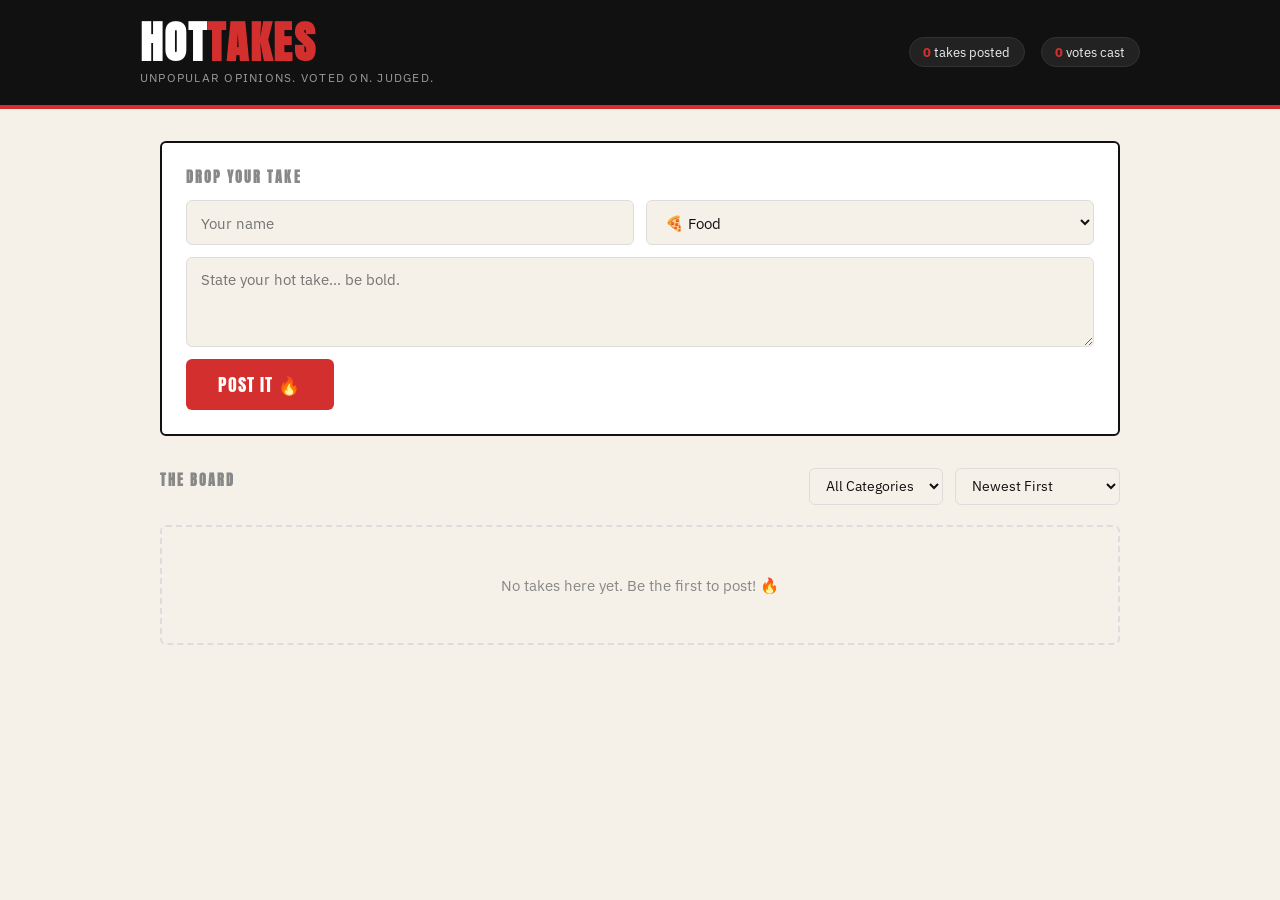
<file: hot-takes/index.html>
<!DOCTYPE html>
<html lang="en">
  <head>
    <meta charset="UTF-8" />
    <meta name="viewport" content="width=device-width, initial-scale=1.0" />
    <title>Hot Takes</title>
    <link rel="preconnect" href="https://fonts.googleapis.com" />
    <link
      href="https://fonts.googleapis.com/css2?family=Anton&family=IBM+Plex+Sans:wght@400;500;600&display=swap"
      rel="stylesheet"
    />
    <link rel="stylesheet" href="style.css" />
  </head>
  <body>

    <header>
      <div class="header-inner">
        <div class="brand">
          <h1>HOT<span class="accent">TAKES</span></h1>
          <p class="tagline">Unpopular opinions. Voted on. Judged.</p>
        </div>
        <div class="header-stats">
          <div class="stat-pill">
            <span id="total-takes">0</span> takes posted
          </div>
          <div class="stat-pill">
            <span id="total-votes">0</span> votes cast
          </div>
        </div>
      </div>
    </header>

    <main>

      <!-- Submit Form -->
      <section class="submit-section">
        <h2 class="section-label">DROP YOUR TAKE</h2>
        <form id="take-form">
          <div class="form-row">
            <input
              type="text"
              id="author-input"
              placeholder="Your name"
              maxlength="30"
              required
            />
            <select id="category-input">
              <option value="food">🍕 Food</option>
              <option value="movies">🎬 Movies</option>
              <option value="music">🎵 Music</option>
              <option value="sports">🏆 Sports</option>
              <option value="school">📚 School</option>
              <option value="life">✨ Life</option>
            </select>
          </div>
          <textarea
            id="take-input"
            placeholder="State your hot take... be bold."
            maxlength="200"
            required
          ></textarea>
          <button type="submit" class="btn-submit">POST IT 🔥</button>
        </form>
      </section>

      <!-- Board Controls -->
      <div class="board-controls">
        <h2 class="section-label">THE BOARD</h2>
        <div class="controls-right">
          <select id="filter-category">
            <option value="all">All Categories</option>
            <option value="food">🍕 Food</option>
            <option value="movies">🎬 Movies</option>
            <option value="music">🎵 Music</option>
            <option value="sports">🏆 Sports</option>
            <option value="school">📚 School</option>
            <option value="life">✨ Life</option>
          </select>
          <select id="sort-select">
            <option value="newest">Newest First</option>
            <option value="hottest">Most Votes</option>
            <option value="controversial">Most Controversial</option>
          </select>
        </div>
      </div>

      <!-- Takes Grid -->
      <div id="takes-grid"></div>

    </main>

    <script src="script.js"></script>
  </body>
</html>
</file>
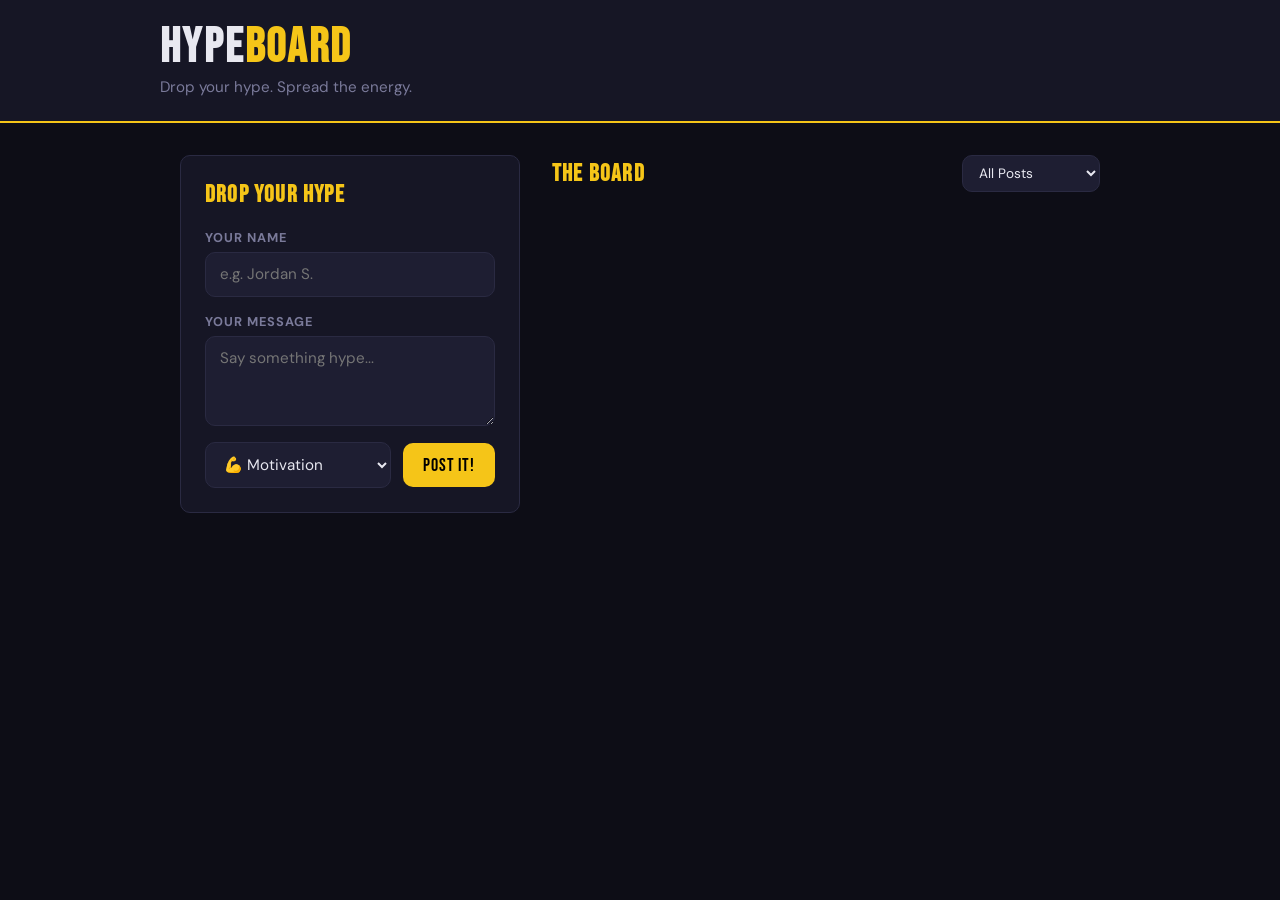
<file: hype-board/index.html>
<!DOCTYPE html>
<html lang="en">
  <head>
    <meta charset="UTF-8" />
    <meta name="viewport" content="width=device-width, initial-scale=1.0" />
    <title>Hype Board</title>
    <link rel="preconnect" href="https://fonts.googleapis.com" />
    <link
      href="https://fonts.googleapis.com/css2?family=Bebas+Neue&family=DM+Sans:wght@400;500;700&display=swap"
      rel="stylesheet"
    />
    <link rel="stylesheet" href="style.css" />
  </head>
  <body>

    <header>
      <div class="header-inner">
        <h1>HYPE<span class="accent">BOARD</span></h1>
        <p class="tagline">Drop your hype. Spread the energy.</p>
      </div>
    </header>

    <main>

      <!-- Post Form -->
      <section class="form-panel">
        <h2 class="section-title">Drop Your Hype</h2>
        <form id="hype-form">
          <div class="field-group">
            <label for="author-input">Your Name</label>
            <input
              type="text"
              id="author-input"
              placeholder="e.g. Jordan S."
              maxlength="30"
              required
            />
          </div>
          <div class="field-group">
            <label for="hype-input">Your Message</label>
            <textarea
              id="hype-input"
              placeholder="Say something hype..."
              maxlength="150"
              required
            ></textarea>
          </div>
          <div class="form-footer">
            <select id="category-input">
              <option value="motivation">💪 Motivation</option>
              <option value="sports">🏆 Sports</option>
              <option value="academics">📚 Academics</option>
              <option value="life">✨ Life</option>
            </select>
            <button type="submit">Post It!</button>
          </div>
        </form>
      </section>

      <!-- Board -->
      <section class="board-panel">
        <div class="board-header">
          <h2 class="section-title">The Board</h2>
          <select id="filter-select">
            <option value="all">All Posts</option>
            <option value="motivation">💪 Motivation</option>
            <option value="sports">🏆 Sports</option>
            <option value="academics">📚 Academics</option>
            <option value="life">✨ Life</option>
          </select>
        </div>
        <div id="cards-container"></div>
      </section>

    </main>

    <script src="script.js"></script>
  </body>
</html>
</file>
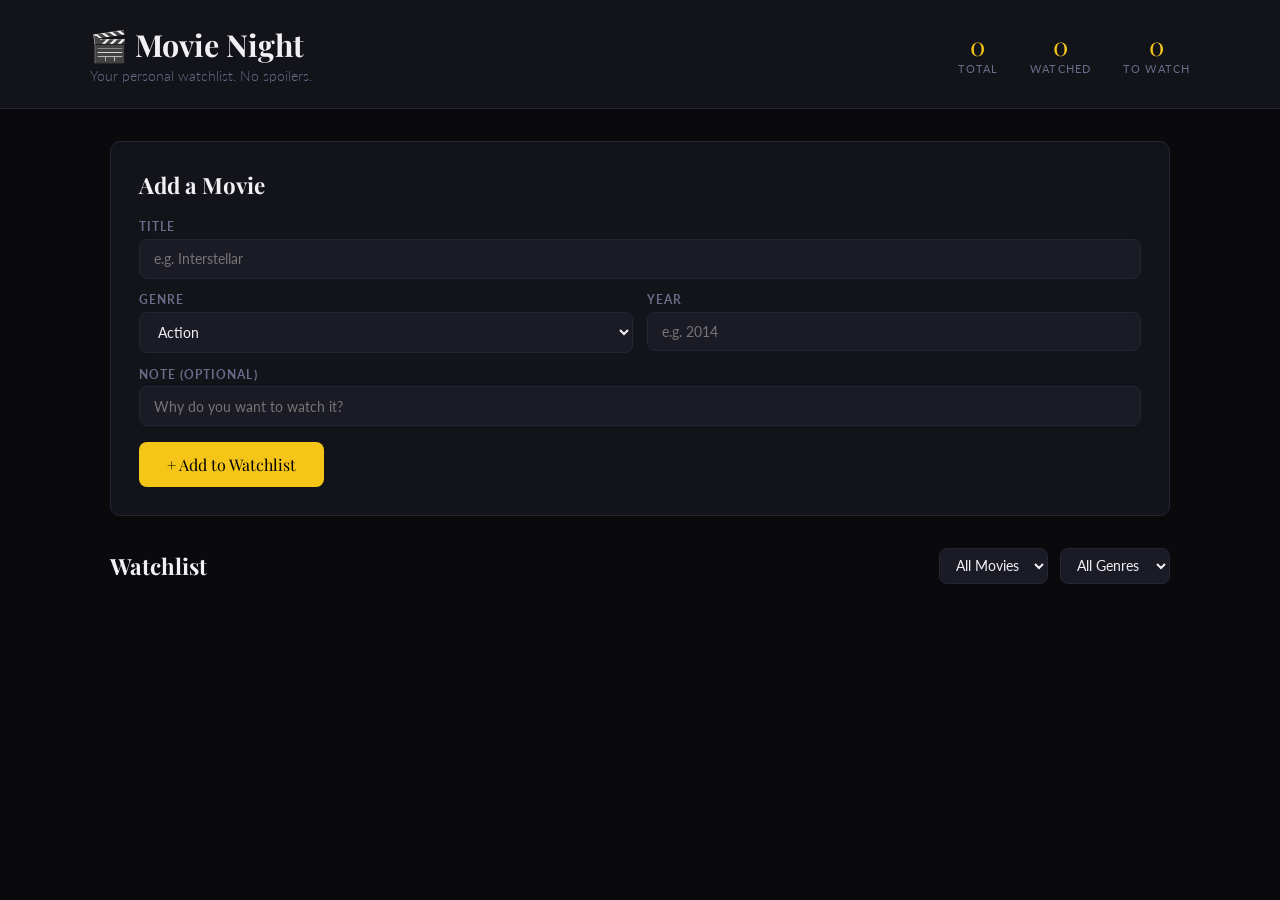
<file: movie-night/index.html>
<!DOCTYPE html>
<html lang="en">
  <head>
    <meta charset="UTF-8" />
    <meta name="viewport" content="width=device-width, initial-scale=1.0" />
    <title>Movie Night</title>
    <link rel="preconnect" href="https://fonts.googleapis.com" />
    <link
      href="https://fonts.googleapis.com/css2?family=Playfair+Display:wght@700;900&family=Lato:wght@300;400;700&display=swap"
      rel="stylesheet"
    />
    <link rel="stylesheet" href="style.css" />
  </head>
  <body>

    <header>
      <div class="header-inner">
        <div class="brand">
          <h1>🎬 Movie Night</h1>
          <p class="tagline">Your personal watchlist. No spoilers.</p>
        </div>
        <div class="header-stats">
          <div class="stat">
            <span class="stat-num" id="total-count">0</span>
            <span class="stat-label">Total</span>
          </div>
          <div class="stat">
            <span class="stat-num" id="watched-count">0</span>
            <span class="stat-label">Watched</span>
          </div>
          <div class="stat">
            <span class="stat-num" id="unwatched-count">0</span>
            <span class="stat-label">To Watch</span>
          </div>
        </div>
      </div>
    </header>

    <main>

      <!-- Add Movie Form -->
      <section class="form-section">
        <h2 class="section-title">Add a Movie</h2>
        <form id="movie-form">
          <div class="form-grid">
            <div class="field span-2">
              <label for="movie-title">Title</label>
              <input type="text" id="movie-title" placeholder="e.g. Interstellar" maxlength="60" required />
            </div>
            <div class="field">
              <label for="movie-genre">Genre</label>
              <select id="movie-genre">
                <option value="action">Action</option>
                <option value="comedy">Comedy</option>
                <option value="drama">Drama</option>
                <option value="horror">Horror</option>
                <option value="sci-fi">Sci-Fi</option>
                <option value="thriller">Thriller</option>
                <option value="animation">Animation</option>
                <option value="other">Other</option>
              </select>
            </div>
            <div class="field">
              <label for="movie-year">Year</label>
              <input type="number" id="movie-year" placeholder="e.g. 2014" min="1900" max="2099" />
            </div>
            <div class="field span-2">
              <label for="movie-note">Note (optional)</label>
              <input type="text" id="movie-note" placeholder="Why do you want to watch it?" maxlength="80" />
            </div>
          </div>
          <button type="submit" class="btn-add">+ Add to Watchlist</button>
        </form>
      </section>

      <!-- Watchlist -->
      <section class="list-section">
        <div class="list-controls">
          <h2 class="section-title">Watchlist</h2>
          <div class="controls-right">
            <select id="filter-status">
              <option value="all">All Movies</option>
              <option value="unwatched">To Watch</option>
              <option value="watched">Watched</option>
            </select>
            <select id="filter-genre">
              <option value="all">All Genres</option>
              <option value="action">Action</option>
              <option value="comedy">Comedy</option>
              <option value="drama">Drama</option>
              <option value="horror">Horror</option>
              <option value="sci-fi">Sci-Fi</option>
              <option value="thriller">Thriller</option>
              <option value="animation">Animation</option>
              <option value="other">Other</option>
            </select>
          </div>
        </div>
        <div id="movie-grid"></div>
      </section>

    </main>

    <script src="script.js"></script>
  </body>
</html>
</file>
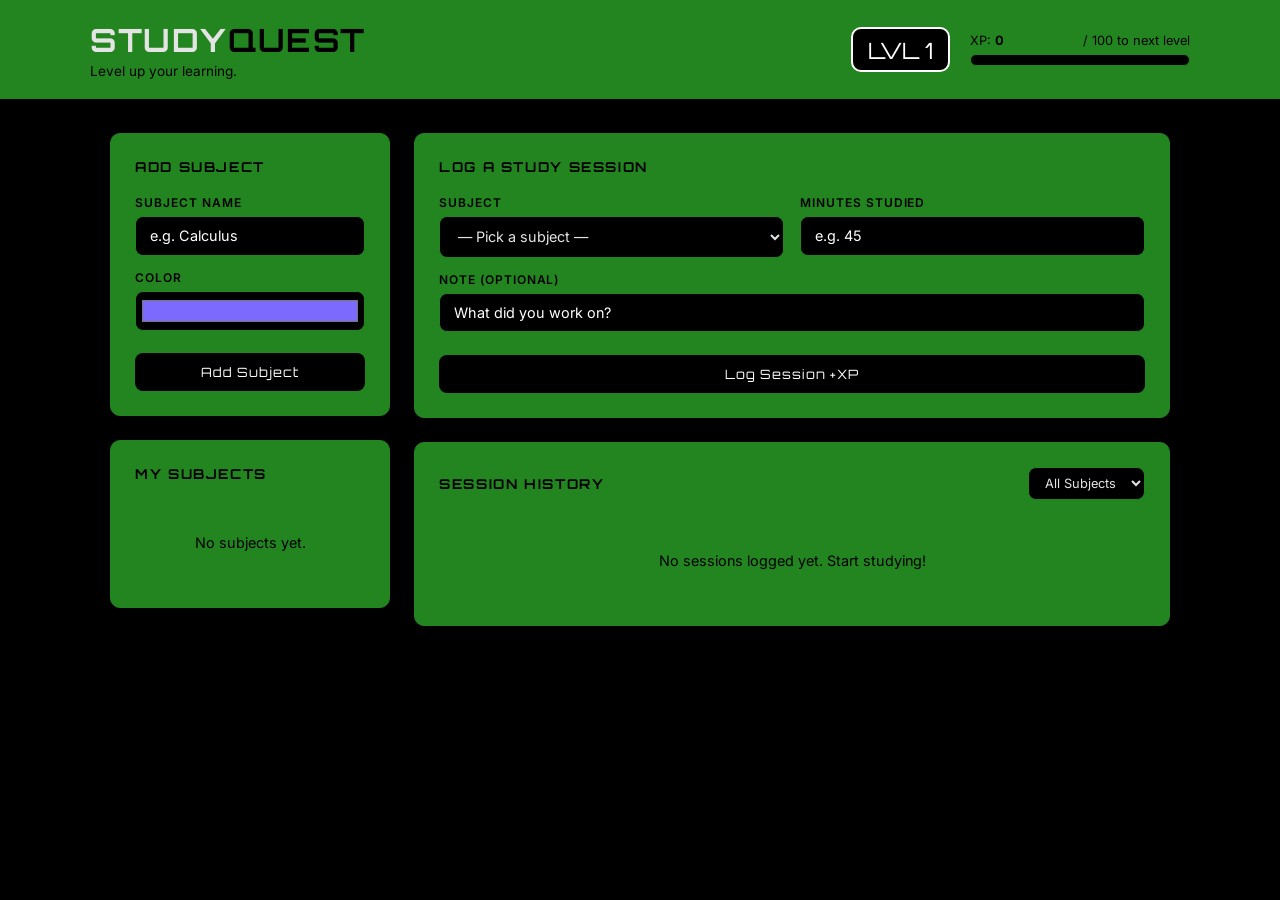
<file: study-quest/index.html>
<!DOCTYPE html>
<html lang="en">
  <head>
    <meta charset="UTF-8" />
    <meta name="viewport" content="width=device-width, initial-scale=1.0" />
    <title>Study Quest</title>
    <link rel="preconnect" href="https://fonts.googleapis.com" />
    <link
      href="https://fonts.googleapis.com/css2?family=Orbitron:wght@600;800&family=Inter:wght@400;500;600&display=swap"
      rel="stylesheet"
    />
    <link rel="stylesheet" href="./style.css" />
    <script src="./script.js" defer></script>
  </head>
  <body>
    <header>
      <div class="header-inner">
        <div class="brand">
          <h1>STUDY<span class="accent">QUEST</span></h1>
          <p class="tagline">Level up your learning.</p>
        </div>
        <div class="xp-panel">
          <div class="level-badge">LVL <span id="level-display">1</span></div>
          <div class="xp-track">
            <div class="xp-labels">
              <span>XP: <strong id="xp-display">0</strong></span>
              <span id="xp-next-label">/ 100 to next level</span>
            </div>
            <div class="xp-bar-bg">
              <div class="xp-bar-fill" id="xp-bar"></div>
            </div>
          </div>
        </div>
      </div>
    </header>

    <main>

      <!-- Left Column -->
      <aside class="sidebar">

        <!-- Add Subject -->
        <section class="panel">
          <h2 class="panel-title">Add Subject</h2>
          <form id="subject-form">
            <div class="field">
              <label for="subject-name">Subject Name</label>
              <input type="text" id="subject-name" placeholder="e.g. Calculus" maxlength="30" required />
            </div>
            <div class="field">
              <label for="subject-color">Color</label>
              <input type="color" id="subject-color" value="#7c6aff" />
            </div>
            <button type="submit" class="btn-primary">Add Subject</button>
          </form>
        </section>

        <!-- Subject List -->
        <section class="panel">
          <h2 class="panel-title">My Subjects</h2>
          <ul id="subject-list"></ul>
        </section>

      </aside>

      <!-- Right Column -->
      <div class="main-col">

        <!-- Log Session -->
        <section class="panel">
          <h2 class="panel-title">Log a Study Session</h2>
          <form id="session-form">
            <div class="field-row">
              <div class="field">
                <label for="session-subject">Subject</label>
                <select id="session-subject" required>
                  <option value="">— Pick a subject —</option>
                </select>
              </div>
              <div class="field">
                <label for="session-minutes">Minutes Studied</label>
                <input type="number" id="session-minutes" min="1" max="480" placeholder="e.g. 45" required />
              </div>
            </div>
            <div class="field">
              <label for="session-note">Note (optional)</label>
              <input type="text" id="session-note" placeholder="What did you work on?" maxlength="80" />
            </div>
            <button type="submit" class="btn-primary">Log Session +XP</button>
          </form>
        </section>

        <!-- Session History -->
        <section class="panel">
          <div class="history-header">
            <h2 class="panel-title">Session History</h2>
            <select id="history-filter">
              <option value="all">All Subjects</option>
            </select>
          </div>
          <div id="session-list"></div>
        </section>

      </div>

    </main>

    <div id="quick-session-toast" class="toast-message" aria-live="polite" role="status">Quick session — every bit counts!</div>
  </body>
</html>
</file>
<file: hot-takes/style.css>
/* =============================================
   HOT TAKES — Stylesheet
   ============================================= */

:root {
  --bg:       #f5f0e8;
  --surface:  #ffffff;
  --ink:      #111111;
  --muted:    #888;
  --red:      #d32f2f;
  --red-dim:  #fdecea;
  --green:    #2e7d32;
  --green-dim:#e8f5e9;
  --border:   #ddd;
  --radius:   6px;
}

*, *::before, *::after {
  box-sizing: border-box;
  margin: 0;
  padding: 0;
}

body {
  font-family: 'IBM Plex Sans', sans-serif;
  background: var(--bg);
  color: var(--ink);
  min-height: 100vh;
}

/* ── Header ─────────────────────────────────── */
header {
  background: var(--ink);
  padding: 1.25rem 2rem;
  border-bottom: 4px solid var(--red);
}

.header-inner {
  max-width: 1000px;
  margin: 0 auto;
  display: flex;
  justify-content: space-between;
  align-items: center;
  gap: 1.5rem;
  flex-wrap: wrap;
}

h1 {
  font-family: 'Anton', sans-serif;
  font-size: 2.8rem;
  color: #fff;
  letter-spacing: 0.04em;
  line-height: 1;
}

h1 .accent { color: var(--red); }

.tagline {
  color: #999;
  font-size: 0.78rem;
  text-transform: uppercase;
  letter-spacing: 0.1em;
  margin-top: 0.25rem;
}

.header-stats {
  display: flex;
  gap: 1rem;
  flex-wrap: wrap;
}

.stat-pill {
  background: #222;
  color: #eee;
  font-size: 0.8rem;
  padding: 0.35rem 0.85rem;
  border-radius: 20px;
  border: 1px solid #333;
}

.stat-pill span {
  color: var(--red);
  font-weight: 700;
}

/* ── Main ───────────────────────────────────── */
main {
  max-width: 1000px;
  margin: 2rem auto;
  padding: 0 1.25rem;
}

/* ── Section Labels ─────────────────────────── */
.section-label {
  font-family: 'Anton', sans-serif;
  font-size: 0.85rem;
  letter-spacing: 0.15em;
  color: var(--muted);
  margin-bottom: 0.85rem;
}

/* ── Submit Form ────────────────────────────── */
.submit-section {
  background: var(--surface);
  border: 2px solid var(--ink);
  border-radius: var(--radius);
  padding: 1.5rem;
  margin-bottom: 2rem;
}

.form-row {
  display: grid;
  grid-template-columns: 1fr 1fr;
  gap: 0.75rem;
  margin-bottom: 0.75rem;
}

input[type="text"],
textarea,
select {
  display: block;
  width: 100%;
  padding: 0.65rem 0.85rem;
  background: var(--bg);
  border: 1px solid var(--border);
  border-radius: var(--radius);
  color: var(--ink);
  font-family: inherit;
  font-size: 0.95rem;
  transition: border-color 0.15s;
}

input:focus, textarea:focus, select:focus {
  outline: none;
  border-color: var(--ink);
}

textarea {
  min-height: 90px;
  resize: vertical;
  margin-bottom: 0.75rem;
}

.btn-submit {
  background: var(--red);
  color: #fff;
  border: none;
  padding: 0.75rem 2rem;
  border-radius: var(--radius);
  font-family: 'Anton', sans-serif;
  font-size: 1.1rem;
  letter-spacing: 0.06em;
  cursor: pointer;
  transition: opacity 0.15s, transform 0.1s;
}

.btn-submit:hover {
  opacity: 0.88;
  transform: translateY(-1px);
}

/* ── Board Controls ─────────────────────────── */
.board-controls {
  display: flex;
  justify-content: space-between;
  align-items: center;
  margin-bottom: 1.25rem;
  flex-wrap: wrap;
  gap: 0.75rem;
}

.controls-right {
  display: flex;
  gap: 0.75rem;
  flex-wrap: wrap;
}

.controls-right select {
  width: auto;
  font-size: 0.85rem;
  padding: 0.45rem 0.75rem;
}

/* ── Takes Grid ─────────────────────────────── */
#takes-grid {
  display: grid;
  grid-template-columns: repeat(auto-fill, minmax(300px, 1fr));
  gap: 1.25rem;
}

/* ── Take Card ──────────────────────────────── */
.take-card {
  background: var(--surface);
  border: 1.5px solid var(--border);
  border-radius: var(--radius);
  display: flex;
  flex-direction: column;
  overflow: hidden;
  transition: box-shadow 0.15s, transform 0.15s;
}

.take-card:hover {
  box-shadow: 3px 3px 0 var(--ink);
  transform: translate(-2px, -2px);
}

.card-top {
  padding: 1rem;
  border-bottom: 1px solid var(--border);
  flex: 1;
}

.card-meta {
  display: flex;
  justify-content: space-between;
  align-items: center;
  margin-bottom: 0.6rem;
}

.card-author {
  font-weight: 600;
  font-size: 0.85rem;
}

.card-category {
  font-size: 0.72rem;
  background: var(--bg);
  border: 1px solid var(--border);
  padding: 0.15rem 0.5rem;
  border-radius: 20px;
  color: var(--muted);
}

.card-take {
  font-size: 0.95rem;
  line-height: 1.55;
  font-weight: 500;
}

/* ── Vote Bar ───────────────────────────────── */
.vote-bar-section {
  padding: 0.75rem 1rem 0;
}

.vote-bar-track {
  height: 6px;
  background: var(--red-dim);
  border-radius: 3px;
  overflow: hidden;
  margin-bottom: 0.4rem;
}

/*
  The vote bar track is visible but the green agree fill never shows,
  even when there are agree votes. Something is off with the styling.
*/
.vote-bar-agree {
  height: 100%;
  background: var(--green);
  border-radius: 3px;
  /* BUG: no width property — should be width: var(--agree-pct, 0%) */
  transition: width 0.3s ease;
}

.vote-counts {
  display: flex;
  justify-content: space-between;
  font-size: 0.72rem;
  color: var(--muted);
}

.agree-label { color: var(--green); font-weight: 600; }
.disagree-label { color: var(--red); font-weight: 600; }

/* ── Vote Buttons ───────────────────────────── */
.vote-buttons {
  display: grid;
  grid-template-columns: 1fr 1fr;
  border-top: 1px solid var(--border);
  margin-top: 0.75rem;
}

.vote-btn {
  padding: 0.6rem;
  border: none;
  background: none;
  cursor: pointer;
  font-family: inherit;
  font-size: 0.82rem;
  font-weight: 600;
  transition: background 0.15s;
  display: flex;
  align-items: center;
  justify-content: center;
  gap: 0.4rem;
}

.vote-btn.agree-btn {
  border-right: 1px solid var(--border);
  color: var(--green);
}

.vote-btn.agree-btn:hover { background: var(--green-dim); }

.vote-btn.disagree-btn {
  color: var(--red);
}

.vote-btn.disagree-btn:hover { background: var(--red-dim); }

/* ── Card Footer ─────────────────────────────── */
.card-footer {
  padding: 0.5rem 1rem;
  border-top: 1px solid var(--border);
  display: flex;
  justify-content: flex-end;
}

.delete-btn {
  background: none;
  border: none;
  color: var(--muted);
  font-size: 0.8rem;
  cursor: pointer;
  padding: 0.2rem 0.4rem;
  border-radius: 4px;
  font-family: inherit;
  transition: color 0.15s;
}

.delete-btn:hover { color: var(--red); }

/* ── Empty State ─────────────────────────────── */
.empty-state {
  grid-column: 1 / -1;
  text-align: center;
  padding: 3rem;
  color: var(--muted);
  border: 2px dashed var(--border);
  border-radius: var(--radius);
  font-size: 0.95rem;
}
</file>
<file: hype-board/style.css>
/* =============================================
   HYPE BOARD — Stylesheet
   ============================================= */

:root {
  --bg:       #0d0d16;
  --surface:  #161625;
  --surface2: #1e1e32;
  --border:   #2a2a42;
  --accent:   #f5c518;
  --purple:   #7c6aff;
  --pink:     #ff5c8a;
  --text:     #e8e8f0;
  --muted:    #7a7a9a;
  --radius:   10px;
}

/* ── Reset ─────────────────────────────────── */
*, *::before, *::after {
  box-sizing: border-box;
  margin: 0;
  padding: 0;
}

body {
  font-family: 'DM Sans', sans-serif;
  background: var(--bg);
  color: var(--text);
  min-height: 100vh;
}

/* ── Header ────────────────────────────────── */
header {
  background: var(--surface);
  border-bottom: 2px solid var(--accent);
  padding: 1.5rem 2rem;
}

.header-inner {
  max-width: 960px;
  margin: 0 auto;
}

header h1 {
  font-family: 'Bebas Neue', sans-serif;
  font-size: 3rem;
  letter-spacing: 0.05em;
  color: var(--text);
  line-height: 1;
}

header h1 .accent {
  color: var(--accent);
}

.tagline {
  color: var(--muted);
  margin-top: 0.3rem;
  font-size: 0.95rem;
}

/* ── Main Layout ───────────────────────────── */
main {
  max-width: 960px;
  margin: 2rem auto;
  padding: 0 1.25rem;
  display: grid;
  grid-template-columns: 340px 1fr;
  gap: 2rem;
  align-items: start;
}

/* ── Section Titles ────────────────────────── */
.section-title {
  font-family: 'Bebas Neue', sans-serif;
  font-size: 1.5rem;
  letter-spacing: 0.05em;
  color: var(--accent);
  margin-bottom: 1.25rem;
}

/* ── Form Panel ────────────────────────────── */
.form-panel {
  background: var(--surface);
  border: 1px solid var(--border);
  border-radius: var(--radius);
  padding: 1.5rem;
  position: sticky;
  top: 1.5rem;
}

.field-group {
  margin-bottom: 1rem;
}

label {
  display: block;
  font-size: 0.8rem;
  font-weight: 700;
  text-transform: uppercase;
  letter-spacing: 0.08em;
  color: var(--muted);
  margin-bottom: 0.4rem;
}

input[type="text"],
textarea,
select {
  display: block;
  width: 100%;
  padding: 0.7rem 0.9rem;
  background: var(--surface2);
  border: 1px solid var(--border);
  border-radius: var(--radius);
  color: var(--text);
  font-family: inherit;
  font-size: 0.95rem;
  transition: border-color 0.15s;
}

input[type="text"]:focus,
textarea:focus,
select:focus {
  outline: none;
  border-color: var(--purple);
}

textarea {
  resize: vertical;
  min-height: 90px;
}

.form-footer {
  display: flex;
  gap: 0.75rem;
  align-items: center;
  margin-top: 0.25rem;
}

.form-footer select {
  flex: 1;
}

button[type="submit"] {
  background: var(--accent);
  color: #000;
  border: none;
  padding: 0.7rem 1.25rem;
  border-radius: var(--radius);
  font-family: 'Bebas Neue', sans-serif;
  font-size: 1.1rem;
  letter-spacing: 0.05em;
  cursor: pointer;
  white-space: nowrap;
  transition: transform 0.1s, opacity 0.15s;
}

button[type="submit"]:hover {
  opacity: 0.88;
  transform: translateY(-1px);
}

/* ── Board Panel ───────────────────────────── */
.board-panel { }

.board-header {
  display: flex;
  justify-content: space-between;
  align-items: center;
  margin-bottom: 1.25rem;
}

.board-header .section-title {
  margin-bottom: 0;
}

.board-header select {
  width: auto;
  padding: 0.5rem 0.75rem;
  font-size: 0.85rem;
}

/* ── Cards Container ───────────────────────── */
/*
  Something looks off here — cards aren't laying out the way they should.
  They appear to all be the same width and stack awkwardly.
*/
#cards-container {
  display: flex;
  gap: 1rem;
}

/* ── Hype Card ─────────────────────────────── */
.hype-card {
  background: var(--surface);
  border: 1px solid var(--border);
  border-left: 4px solid var(--purple);
  border-radius: var(--radius);
  padding: 1.25rem;
  width: 100%;
  display: flex;
  flex-direction: column;
  gap: 0.75rem;
  transition: border-color 0.2s, transform 0.15s;
}

.hype-card:hover {
  transform: translateY(-2px);
  border-left-color: var(--accent);
}

.card-top {
  display: flex;
  justify-content: space-between;
  align-items: flex-start;
  gap: 0.5rem;
}

.card-author {
  font-weight: 700;
  font-size: 0.9rem;
  color: var(--purple);
  letter-spacing: 0.02em;
}

.card-badge {
  font-size: 0.72rem;
  background: var(--surface2);
  border: 1px solid var(--border);
  padding: 0.2rem 0.55rem;
  border-radius: 20px;
  color: var(--muted);
  white-space: nowrap;
}

.card-message {
  font-size: 0.95rem;
  line-height: 1.55;
  color: var(--text);
  flex: 1;
}

.card-bottom {
  display: flex;
  justify-content: space-between;
  align-items: center;
}

.upvote-btn {
  display: inline-flex;
  align-items: center;
  gap: 0.4rem;
  background: transparent;
  border: 1px solid var(--border);
  color: var(--muted);
  padding: 0.3rem 0.75rem;
  border-radius: 20px;
  font-family: inherit;
  font-size: 0.85rem;
  cursor: pointer;
  transition: all 0.15s;
}

.upvote-btn:hover {
  border-color: var(--accent);
  color: var(--accent);
}

.delete-btn {
  background: none;
  border: none;
  color: var(--muted);
  font-size: 1rem;
  cursor: pointer;
  transition: color 0.15s;
  padding: 0.25rem;
}

.delete-btn:hover {
  color: var(--pink);
}
</file>
<file: movie-night/style.css>
/* =============================================
   MOVIE NIGHT — Stylesheet
   ============================================= */

:root {
  --bg:        #0a0a0d;
  --surface:   #13131a;
  --surface2:  #1b1b26;
  --border:    #252535;
  --gold:      #f5c518;
  --gold-dim:  #7a6010;
  --red:       #e63946;
  --text:      #f0f0f5;
  --muted:     #6b6b8a;
  --radius:    10px;
}

*, *::before, *::after {
  box-sizing: border-box;
  margin: 0;
  padding: 0;
}

body {
  font-family: 'Lato', sans-serif;
  background: var(--bg);
  color: var(--text);
  min-height: 100vh;
}

/* ── Header ─────────────────────────────────── */
header {
  background: var(--surface);
  border-bottom: 1px solid var(--border);
  padding: 1.5rem 2rem;
  position: sticky;
  top: 0;
  z-index: 100;
}

.header-inner {
  max-width: 1100px;
  margin: 0 auto;
  display: flex;
  justify-content: space-between;
  align-items: center;
  gap: 2rem;
  flex-wrap: wrap;
}

h1 {
  font-family: 'Playfair Display', serif;
  font-size: 1.9rem;
  color: var(--text);
}

.tagline {
  color: var(--muted);
  font-size: 0.85rem;
  font-weight: 300;
  margin-top: 0.2rem;
}

.header-stats {
  display: flex;
  gap: 2rem;
}

.stat {
  text-align: center;
}

.stat-num {
  display: block;
  font-family: 'Playfair Display', serif;
  font-size: 1.6rem;
  color: var(--gold);
  line-height: 1;
}

.stat-label {
  font-size: 0.7rem;
  text-transform: uppercase;
  letter-spacing: 0.1em;
  color: var(--muted);
  margin-top: 0.2rem;
  display: block;
}

/* ── Main Layout ───────────────────────────── */
main {
  max-width: 1100px;
  margin: 2rem auto;
  padding: 0 1.25rem;
}

/* ── Section Titles ─────────────────────────── */
.section-title {
  font-family: 'Playfair Display', serif;
  font-size: 1.4rem;
  color: var(--text);
  margin-bottom: 1.25rem;
}

/* ── Form Section ───────────────────────────── */
.form-section {
  background: var(--surface);
  border: 1px solid var(--border);
  border-radius: var(--radius);
  padding: 1.75rem;
  margin-bottom: 2rem;
}

.form-grid {
  display: grid;
  grid-template-columns: 1fr 1fr;
  gap: 0.9rem;
  margin-bottom: 1rem;
}

.span-2 { grid-column: span 2; }

.field label {
  display: block;
  font-size: 0.72rem;
  font-weight: 700;
  text-transform: uppercase;
  letter-spacing: 0.09em;
  color: var(--muted);
  margin-bottom: 0.35rem;
}

input[type="text"],
input[type="number"],
select {
  display: block;
  width: 100%;
  padding: 0.65rem 0.85rem;
  background: var(--surface2);
  border: 1px solid var(--border);
  border-radius: 8px;
  color: var(--text);
  font-family: inherit;
  font-size: 0.9rem;
  transition: border-color 0.15s;
}

input:focus, select:focus {
  outline: none;
  border-color: var(--gold);
}

.btn-add {
  background: var(--gold);
  color: #000;
  border: none;
  padding: 0.75rem 1.75rem;
  border-radius: 8px;
  font-family: 'Playfair Display', serif;
  font-size: 1rem;
  cursor: pointer;
  transition: opacity 0.15s, transform 0.1s;
}

.btn-add:hover {
  opacity: 0.85;
  transform: translateY(-1px);
}

/* ── List Controls ───────────────────────────── */
.list-controls {
  display: flex;
  justify-content: space-between;
  align-items: center;
  margin-bottom: 1.5rem;
  flex-wrap: wrap;
  gap: 1rem;
}

.list-controls .section-title { margin-bottom: 0; }

.controls-right {
  display: flex;
  gap: 0.75rem;
}

.controls-right select {
  width: auto;
  padding: 0.5rem 0.75rem;
  font-size: 0.85rem;
}

/* ── Movie Grid ──────────────────────────────── */
#movie-grid {
  display: grid;
  grid-template-columns: repeat(auto-fill, minmax(260px, 1fr));
  gap: 1.25rem;
}

/* ── Movie Card ──────────────────────────────── */
.movie-card {
  background: var(--surface);
  border: 1px solid var(--border);
  border-radius: var(--radius);
  overflow: hidden;
  display: flex;
  flex-direction: column;
  transition: transform 0.15s, border-color 0.15s;
}

.movie-card:hover {
  transform: translateY(-3px);
  border-color: var(--gold-dim);
}

.movie-card.watched {
  opacity: 0.65;
}

.movie-poster {
  height: 140px;
  background: var(--surface2);
  display: flex;
  align-items: center;
  justify-content: center;
  font-size: 3rem;
  border-bottom: 1px solid var(--border);
  position: relative;
}

.movie-genre-tag {
  position: absolute;
  bottom: 0.5rem;
  right: 0.5rem;
  font-size: 0.68rem;
  text-transform: uppercase;
  letter-spacing: 0.08em;
  background: rgba(0,0,0,0.7);
  color: var(--gold);
  padding: 0.2rem 0.5rem;
  border-radius: 4px;
}

.movie-body {
  padding: 1rem;
  flex: 1;
  display: flex;
  flex-direction: column;
  gap: 0.5rem;
}

.movie-title {
  font-family: 'Playfair Display', serif;
  font-size: 1rem;
  font-weight: 700;
  line-height: 1.3;
}

.movie-year {
  font-size: 0.78rem;
  color: var(--muted);
}

.movie-note {
  font-size: 0.82rem;
  color: var(--muted);
  font-style: italic;
  line-height: 1.4;
  flex: 1;
}

/* ── Star Rating ─────────────────────────────── */
/*
  Stars appear to be rendering but users are reporting the rating
  doesn't look right — they can't really tell what score a movie has.
*/
.star-rating {
  display: flex;
  gap: 3px;
  margin: 0.25rem 0;
}

.star {
  font-size: 1.1rem;
  cursor: pointer;
  transition: transform 0.1s;
  color: var(--surface2);   /* BUG: matches card background — stars are invisible */
}

.star.filled {
  color: var(--surface2);   /* BUG: same as unfilled — filled stars look identical */
}

.star:hover {
  transform: scale(1.2);
}

/* ── Card Footer ─────────────────────────────── */
.movie-footer {
  padding: 0.75rem 1rem;
  border-top: 1px solid var(--border);
  display: flex;
  justify-content: space-between;
  align-items: center;
}

.watch-btn {
  font-size: 0.78rem;
  padding: 0.3rem 0.7rem;
  border-radius: 20px;
  border: 1px solid var(--border);
  background: none;
  color: var(--muted);
  cursor: pointer;
  font-family: inherit;
  transition: all 0.15s;
}

.watch-btn:hover,
.watch-btn.active {
  background: var(--gold);
  border-color: var(--gold);
  color: #000;
}

.delete-btn {
  background: none;
  border: none;
  color: var(--muted);
  cursor: pointer;
  font-size: 0.95rem;
  padding: 0.2rem 0.4rem;
  border-radius: 4px;
  transition: color 0.15s;
}

.delete-btn:hover { color: var(--red); }

/* ── Empty State ─────────────────────────────── */
.empty-state {
  grid-column: 1 / -1;
  text-align: center;
  padding: 3rem;
  color: var(--muted);
  font-size: 1rem;
}

.empty-state .big-icon {
  font-size: 3rem;
  display: block;
  margin-bottom: 0.75rem;
}
</file>
<file: study-quest/style.css>
/* =============================================
   STUDY QUEST — Stylesheet
   ============================================= */

:root {
  --bg:       #000000;
  --surface:  #22851f;
  --surface2: #000000;
  --border:   #22851f;
  --accent:   #000000;
  --accent2:  #ffffff;
  --warn:     #ffffff;
  --text:     #e4e4e4;
  --muted:    #000000;
  --radius:   10px;
}

*, *::before, *::after {
  box-sizing: border-box;
  margin: 0;
  padding: 0;
}

body {
  font-family: 'Inter', sans-serif;
  background: var(--bg);
  color: var(--text);
  min-height: 100vh;
}

/* ── Header ─────────────────────────────────── */
header {
  background: var(--surface);
  border-bottom: 2px solid var(--accent);
  padding: 1.25rem 2rem;
}

.header-inner {
  max-width: 1100px;
  margin: 0 auto;
  display: flex;
  justify-content: space-between;
  align-items: center;
  gap: 2rem;
  flex-wrap: wrap;
}

h1 {
  font-family: 'Orbitron', monospace;
  font-size: 2rem;
  color: var(--text);
  letter-spacing: 0.05em;
}

h1 .accent { color: var(--accent); }

.tagline {
  color: var(--muted);
  font-size: 0.85rem;
  margin-top: 0.2rem;
}

/* ── XP Panel ───────────────────────────────── */
.xp-panel {
  display: flex;
  align-items: center;
  gap: 1.25rem;
}

.level-badge {
  font-family: 'Orbitron', monospace;
  font-size: 1.4rem;
  color: var(--warn);
  background: var(--surface2);
  border: 2px solid var(--warn);
  padding: 0.4rem 0.9rem;
  border-radius: var(--radius);
  white-space: nowrap;
}

.xp-track {
  min-width: 220px;
}

.xp-labels {
  display: flex;
  justify-content: space-between;
  font-size: 0.8rem;
  color: var(--muted);
  margin-bottom: 0.4rem;
}

.xp-labels strong {
  color: var(--accent);
}

.xp-bar-bg {
  background: var(--surface2);
  border: 1px solid var(--border);
  border-radius: 20px;
  height: 12px;
  overflow: hidden;
}

/*
  The progress bar fill doesn't seem to be showing up,
  even though the JS is updating it.
*/
.xp-bar-fill {
  background: var(--accent2);
  border-radius: 20px;
  height: 100%;
  width: var(--fill-pct, 0%);   /* BUG: second 'height' overrides first — should be width */
  transition: width 0.4s ease;
}

/* ── Layout ─────────────────────────────────── */
main {
  max-width: 1100px;
  margin: 2rem auto;
  padding: 0 1.25rem;
  display: grid;
  grid-template-columns: 280px 1fr;
  gap: 1.5rem;
  align-items: start;
}

/* ── Panels ─────────────────────────────────── */
.panel {
  background: var(--surface);
  border: 1px solid var(--border);
  border-radius: var(--radius);
  padding: 1.5rem;
  margin-bottom: 1.5rem;
}

.panel:last-child { margin-bottom: 0; }

.panel-title {
  font-family: 'Orbitron', monospace;
  font-size: 0.85rem;
  letter-spacing: 0.12em;
  text-transform: uppercase;
  color: var(--accent);
  margin-bottom: 1.25rem;
}

/* ── Forms ──────────────────────────────────── */
.field {
  margin-bottom: 0.9rem;
}

.field-row {
  display: grid;
  grid-template-columns: 1fr 1fr;
  gap: 1rem;
}

label {
  display: block;
  font-size: 0.75rem;
  font-weight: 600;
  text-transform: uppercase;
  letter-spacing: 0.08em;
  color: var(--muted);
  margin-bottom: 0.35rem;
}

input[type="text"],
input[type="number"],
select {
  display: block;
  width: 100%;
  padding: 0.65rem 0.85rem;
  background: var(--surface2);
  border: 1px solid var(--border);
  border-radius: 8px;
  color: var(--text);
  font-family: inherit;
  font-size: 0.9rem;
  transition: border-color 0.15s;
}

input[type="text"]::placeholder,
input[type="number"]::placeholder {
  color: #ffffff;
}


input[type="color"] {
  display: block;
  width: 100%;
  height: 40px;
  padding: 0.25rem;
  background: var(--surface2);
  border: 1px solid var(--border);
  border-radius: 8px;
  cursor: pointer;
}

input:focus, select:focus {
  outline: none;
  border-color: var(--accent);
}

.btn-primary {
  width: 100%;
  padding: 0.7rem;
  background: var(--accent);
  color: #ffffff;
  border: none;
  border-radius: 8px;
  font-family: 'Orbitron', monospace;
  font-size: 0.8rem;
  letter-spacing: 0.08em;
  cursor: pointer;
  margin-top: 0.5rem;
  transition: opacity 0.15s, transform 0.1s;
}

.btn-primary:hover {
  opacity: 0.85;
  transform: translateY(-1px);
}

/* ── Subject List ───────────────────────────── */
#subject-list {
  list-style: none;
  display: flex;
  flex-direction: column;
  gap: 0.6rem;
}

.subject-item {
  display: flex;
  align-items: center;
  justify-content: space-between;
  padding: 0.6rem 0.85rem;
  background: var(--surface2);
  border-radius: 8px;
  border-left: 4px solid var(--subject-color, var(--accent));
  font-size: 0.9rem;
}

.subject-item span {
  font-weight: 500;
}

.subject-delete {
  background: none;
  border: none;
  color: #ffffff;
  cursor: pointer;
  font-size: 0.85rem;
  padding: 0.15rem 0.35rem;
  border-radius: 4px;
  transition: color 0.15s;
}

.subject-delete:hover { color: #ff6b6b; }

/* ── Session History ────────────────────────── */
.history-header {
  display: flex;
  justify-content: space-between;
  align-items: center;
  margin-bottom: 1.25rem;
}

.history-header .panel-title { margin-bottom: 0; }

.history-header select {
  width: auto;
  padding: 0.45rem 0.75rem;
  font-size: 0.8rem;
}

#session-list {
  display: flex;
  flex-direction: column;
  gap: 0.75rem;
}

.session-card {
  display: flex;
  align-items: center;
  gap: 1rem;
  padding: 0.85rem 1rem;
  background: var(--surface2);
  border-radius: 8px;
  border-left: 4px solid var(--subject-color, var(--accent));
}

.session-dot {
  width: 10px;
  height: 10px;
  border-radius: 50%;
  background: var(--subject-color, var(--accent));
  flex-shrink: 0;
}

.session-info {
  flex: 1;
}

.session-subject-name {
  font-weight: 600;
  font-size: 0.9rem;
}

.session-note {
  font-size: 0.8rem;
  color: var(--muted);
  margin-top: 0.15rem;
}

.session-meta {
  text-align: right;
  flex-shrink: 0;
}

.session-xp {
  font-family: 'Orbitron', monospace;
  font-size: 0.8rem;
  color: var(--accent);
}

.session-duration {
  font-size: 0.75rem;
  color: var(--muted);
  margin-top: 0.15rem;
}

.empty-state {
  text-align: center;
  color: var(--muted);
  padding: 2rem;
  font-size: 0.9rem;
}

/* ── Responsive Mobile Layout ───────────────────────── */
@media (max-width: 768px) {
  main {
    grid-template-columns: 1fr;
  }

  .header-inner {
    justify-content: center;
    text-align: center;
  }

  .sidebar,
  .main-col {
    width: 100%;
  }

  .sidebar {
    order: 1;
  }

  .main-col {
    order: 2;
  }

  .field-row {
    grid-template-columns: 1fr;
  }

  .history-header {
    flex-direction: column;
    align-items: flex-start;
    gap: 0.75rem;
  }

  .history-header select {
    width: 100%;
  }
}

.toast-message {
  position: fixed;
  left: 50%;
  bottom: 1rem;
  transform: translateX(-50%) translateY(100%);
  background: rgba(15, 23, 42, 0.96);
  color: #f8fafc;
  padding: 0.9rem 1.25rem;
  border-radius: 999px;
  border: 1px solid rgba(79, 70, 229, 0.9);
  box-shadow: 0 18px 50px rgba(0, 0, 0, 0.3);
  font-size: 0.95rem;
  letter-spacing: 0.01em;
  opacity: 0;
  pointer-events: none;
  transition: transform 0.35s ease, opacity 0.35s ease;
  z-index: 1000;
}

.toast-message.show {
  transform: translateX(-50%) translateY(0);
  opacity: 1;
}
</file>
